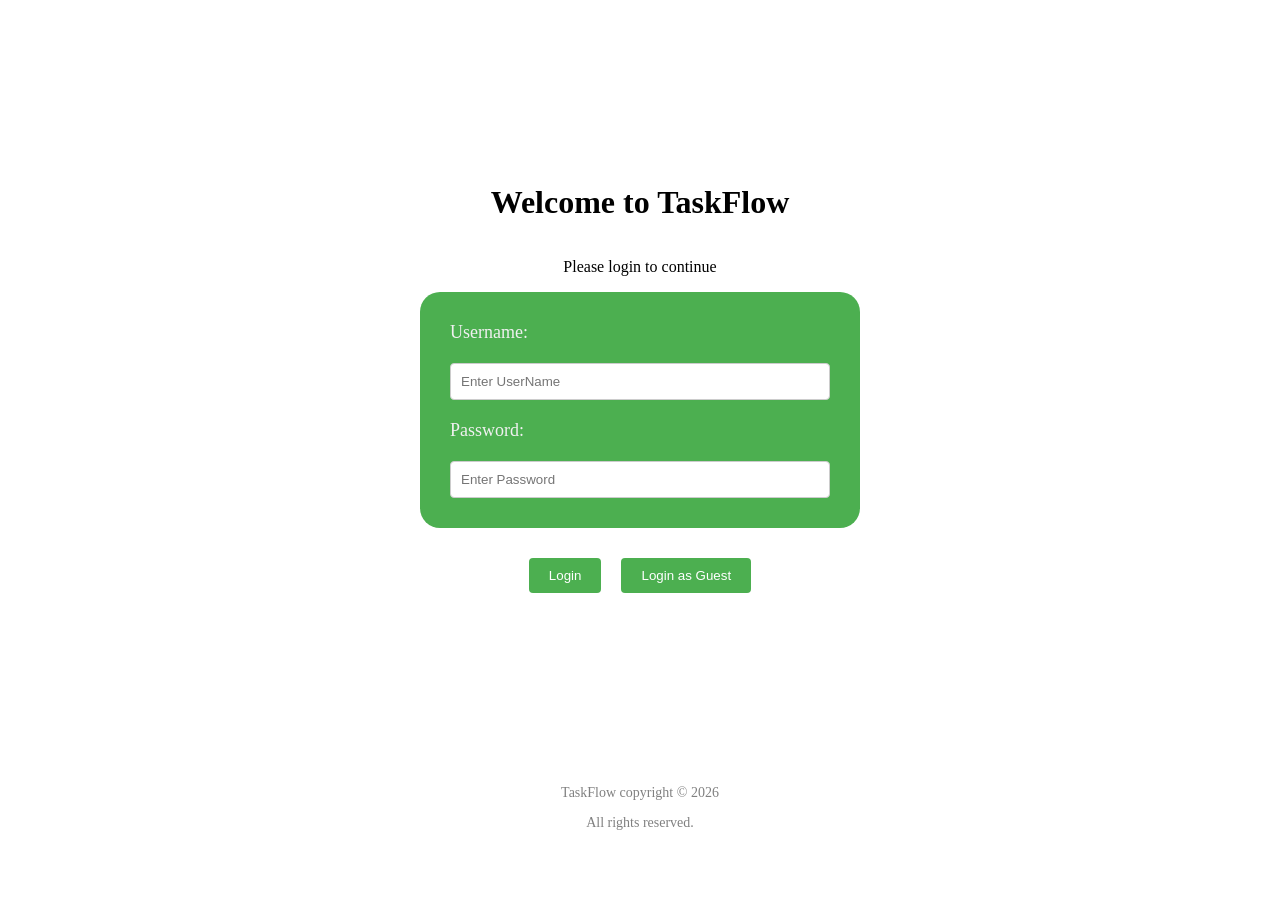
<file: index.html>
<!doctype html>
<html lang="en">
  <head>
    <meta charset="UTF-8" />
    <meta name="viewport" content="width=device-width, initial-scale=1.0" />
    <title>TaskFlow Login</title>
    <link rel="stylesheet" href="index.css" />
    <script src="index.js" defer></script>
  </head>
  <body>
    <div class="login-error">
        <p id="error-message">
          ! login failed. Please check your username and password and try again.
          <button id="login-error-btn" onclick="this.parentElement.style.display = 'none'">Close</button>
        </p>
    </div>
    <div class="login-success">
        <p id="success-message">
          ! login successful. Redirecting...
        </p>
    </div>
    <div class="bg-container">
      <h1>Welcome to TaskFlow</h1>
      <p>Please login to continue</p>
      <div class="container">
        <label for="username">Username:</label>
        <input
          type="text"
          id="username"
          name="username"
          placeholder="Enter UserName"
        />
        <label for="password">Password:</label>
        <input
          type="password"
          id="password"
          name="password"
          placeholder="Enter Password"
        />
      </div>
      <div class="btn-container">
        <button class="btn" id="btn">Login</button>
      <button class="btn" id="guest" onclick="window.location.href = 'main.html'">
        Login as Guest
      </button>
      </div>
      
    </div>
    <footer>
    <p>TaskFlow copyright © 2026</p>
    <p>All rights reserved.</p>
    </footer>
  </body>
</html>
</file>
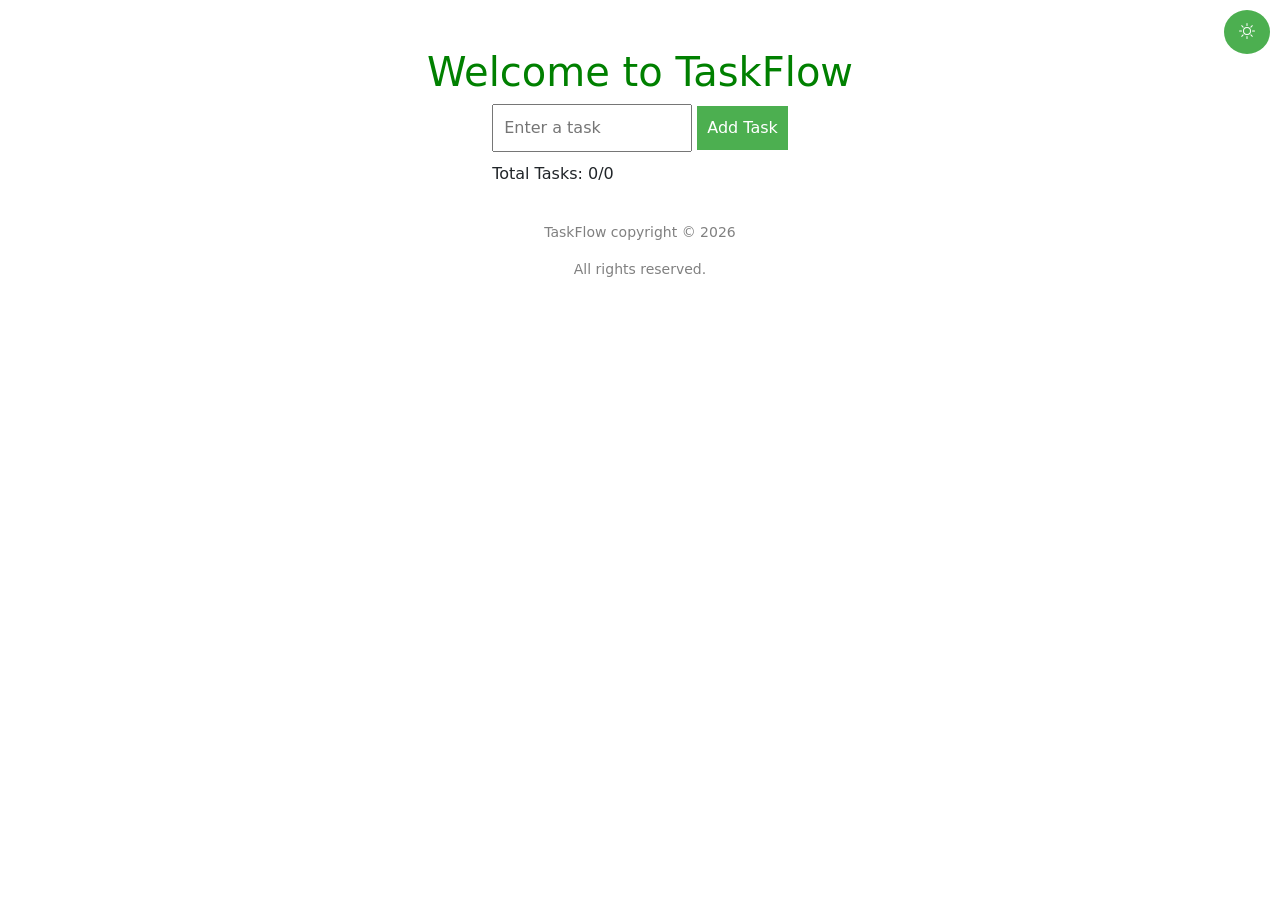
<file: main.html>
<!doctype html>
<html lang="en">
  <head>
    <meta charset="UTF-8" />
    <meta name="viewport" content="width=device-width, initial-scale=1.0" />
    <title>TaskFlow APP</title>
    <link
      href="https://cdn.jsdelivr.net/npm/bootstrap@5.3.8/dist/css/bootstrap.min.css"
      rel="stylesheet"
      integrity="sha384-sRIl4kxILFvY47J16cr9ZwB07vP4J8+LH7qKQnuqkuIAvNWLzeN8tE5YBujZqJLB"
      crossorigin="anonymous"
    />

    <link rel="stylesheet" href="main.css" />
    <script src="main.js" defer></script>
  </head>
  <body>
    <div class="container">
      <nav class="navbar navbar-expand-lg fixed-top">
        <ul class="navbar-nav">
          <li class="nav-item">
            <button class="toggle-btn">
              <svg
                class="mb-1"
                xmlns="http://www.w3.org/2000/svg"
                width="16"
                height="16"
                fill="currentColor"
                class="bi bi-brightness-high"
                viewBox="0 0 16 16"
              >
                <path
                  d="M8 11a3 3 0 1 1 0-6 3 3 0 0 1 0 6m0 1a4 4 0 1 0 0-8 4 4 0 0 0 0 8M8 0a.5.5 0 0 1 .5.5v2a.5.5 0 0 1-1 0v-2A.5.5 0 0 1 8 0m0 13a.5.5 0 0 1 .5.5v2a.5.5 0 0 1-1 0v-2A.5.5 0 0 1 8 13m8-5a.5.5 0 0 1-.5.5h-2a.5.5 0 0 1 0-1h2a.5.5 0 0 1 .5.5M3 8a.5.5 0 0 1-.5.5h-2a.5.5 0 0 1 0-1h2A.5.5 0 0 1 3 8m10.657-5.657a.5.5 0 0 1 0 .707l-1.414 1.415a.5.5 0 1 1-.707-.708l1.414-1.414a.5.5 0 0 1 .707 0m-9.193 9.193a.5.5 0 0 1 0 .707L3.05 13.657a.5.5 0 0 1-.707-.707l1.414-1.414a.5.5 0 0 1 .707 0m9.193 2.121a.5.5 0 0 1-.707 0l-1.414-1.414a.5.5 0 0 1 .707-.707l1.414 1.414a.5.5 0 0 1 0 .707M4.464 4.465a.5.5 0 0 1-.707 0L2.343 3.05a.5.5 0 1 1 .707-.707l1.414 1.414a.5.5 0 0 1 0 .708"
                />
              </svg>
            </button>
          </li>
        </ul>
      </nav>
    </div>
    <h1 id="heading" class="mt-5">Welcome to TaskFlow</h1>
    <div id="popup">
      <p class="popup-warning">Please list any item here!</p>
      <button id="closePopup">Close</button>
    </div>
    <div class="bg-container">
      <div class="list-container">
        <input type="text" id="task" placeholder="Enter a task" />
        <button id="addTask">Add Task</button>
        <p id="total-tasks" style="margin-top: 10px;"></p>
        <div id="tasklist-container">
          <p id="incompleted-items-heading">Incompleted Items / TO-DO's</p>

          <ul id="tasklist"></ul>
        </div>

        <div id="completed-items-container">
          <p id="completed-items-heading">Completed Items / TO-DO's</p>
          <div id="completed-items-list">
            <ul id="completedlist"></ul>
          </div>
        </div>
      </div>
    </div>
    <footer>
      <p>TaskFlow copyright © 2026</p>
      <p>All rights reserved.</p>
    </footer>
    <script
      src="https://cdn.jsdelivr.net/npm/@popperjs/core@2.11.8/dist/umd/popper.min.js"
      integrity="sha384-I7E8VVD/ismYTF4hNIPjVp/Zjvgyol6VFvRkX/vR+Vc4jQkC+hVqc2pM8ODewa9r"
      crossorigin="anonymous"
    ></script>
    <script
      src="https://cdn.jsdelivr.net/npm/bootstrap@5.3.8/dist/js/bootstrap.min.js"
      integrity="sha384-G/EV+4j2dNv+tEPo3++6LCgdCROaejBqfUeNjuKAiuXbjrxilcCdDz6ZAVfHWe1Y"
      crossorigin="anonymous"
    ></script>
  </body>
</html>
</file>
<file: index.css>
body {
  margin: 0;
  padding: 0%;
}
.login-success {
  display: flex;
  justify-content: center;
  align-items: center;
}
#success-message {
  color: #4caf50;
  display: none; 
  position: absolute;
  top: 20%;
  background-color: #f7f7f7;
  width: 250px;
  padding: 20px;
}

.bg-container {
  background-color: white;
  height: 85vh;
  display: flex;
  text-align: center;
  flex-direction: column;
  justify-content: center;
  width: 100vw;
}
.container {
  text-align: right;
  margin-right: auto;
  margin-left: auto;
  display: flex;
  justify-content: center;
  width: 400px;
  flex-direction: column;
  max-width: 500px;
  padding: 20px;
  background-color: #4caf50;
  border-radius: 20px;
}
label {
  text-align: left;
  font-size: large;
  color: #f0f0f0;
  padding: 10px;
}
input {
  padding: 10px;
  margin: 10px;
  border-radius: 4px;
  border: 1px solid #ccc;
}
input:focus {
  outline: none;
  border-color: #2bce41;
  box-shadow: #ccc;
}
.btn-container {
  display: flex;
  justify-content: center;
  margin-top: 20px;
}
.login-error {
  display: flex;
  justify-content: center;
  align-items: center;
}
#error-message {
  color: #4caf50;
  display: none;
  position: absolute;
  top: 90px;
  background-color: #f7f7f7;
  width: 250px;
  padding: 20px;
}
#login-error-btn {
  background-color: #4caf50;
  color: white;
  border: none;
  cursor: pointer;
  padding: 10px 20px;
}
.btn {
  background-color: #4caf50;
  color: white;
  padding: 10px 20px;
  border: none;
  margin: 10px;
  border-radius: 4px;
  cursor: pointer;
  width: fit-content;
  padding: 10px 20px;
}
footer {
  text-align: center;
  margin-top: 20px;
  font-size: 14px;
  color: grey;
}
</file>
<file: main.css>
body {
  margin: 0;
  padding: 0%;
}

.bg-container {
  display: flex;
  justify-content: center;
  align-items: center;
  height: auto;
}
.navbar {
  display: flex;
  justify-content: end;
  padding: 10px;
  background-color: transparent;
  padding: 10px;
}
.toggle-btn {
  background: #4caf50;
  color: white;
  padding: 10px 15px;
  border-radius: 50%;
  border: none;

  cursor: pointer;
}

.dark-mode {
  background-color: #000000;
  color: white;
}
.task-list-style {
  list-style-type: none;
}
.task-input-placeholder {
  padding: 10px;
  width: 200px;
}
#incompleted-items-heading {
  display: none;
}
#addTask {
  padding: 10px;
  background-color: #4caf50;
  color: white;
  border: none;
  cursor: pointer;
}
.listed-item {
  padding: 10px;
  background-color: #f2f2f2;
  margin-bottom: 5px;
}
#popup {
  display: none;
  position: fixed;
  padding: 10px;
  top: 50%;
  left: 50%;
  height: auto;
  width: 200px;
  background: rgb(236, 236, 236) !important;
  transform: translate(-50%, -50%);
  background-color: #4caf50;
}
.popup-warning {
  color: rgb(14, 12, 12);
  font-weight: bold;
}
#closePopup {
  margin-top: 10px;
  padding: 10px;
  background-color: #4caf50;
  color: white;
  border: none;
  cursor: pointer;
}
.completed-btn {
  padding: 10px;
  background-color: #4caf50;
  color: white;
  border: none;
  cursor: pointer;
}
.delete-btn ,.edit-btn {
  padding: 10px;
  background-color: #4caf50;
  color: white;
  border: none;
  cursor: pointer;
}

#completed-items-container {
  display: none;
}
#completed-items-heading {
  color: rgb(56, 55, 55);
}
.completed-list {
  list-style: none;
  color: rgb(56, 55, 55);
}
#completed-items-list {
  display: none;

  padding: 19px;
  background-color: #f2f2f2;
}

#incompleted-items-heading {
  color: rgb(56, 55, 55);
  padding: 10px 10px 0px 0px;
}

footer {
  text-align: center;
  margin-top: 20px;
  font-size: 14px;
  color: grey;
}
</file>
